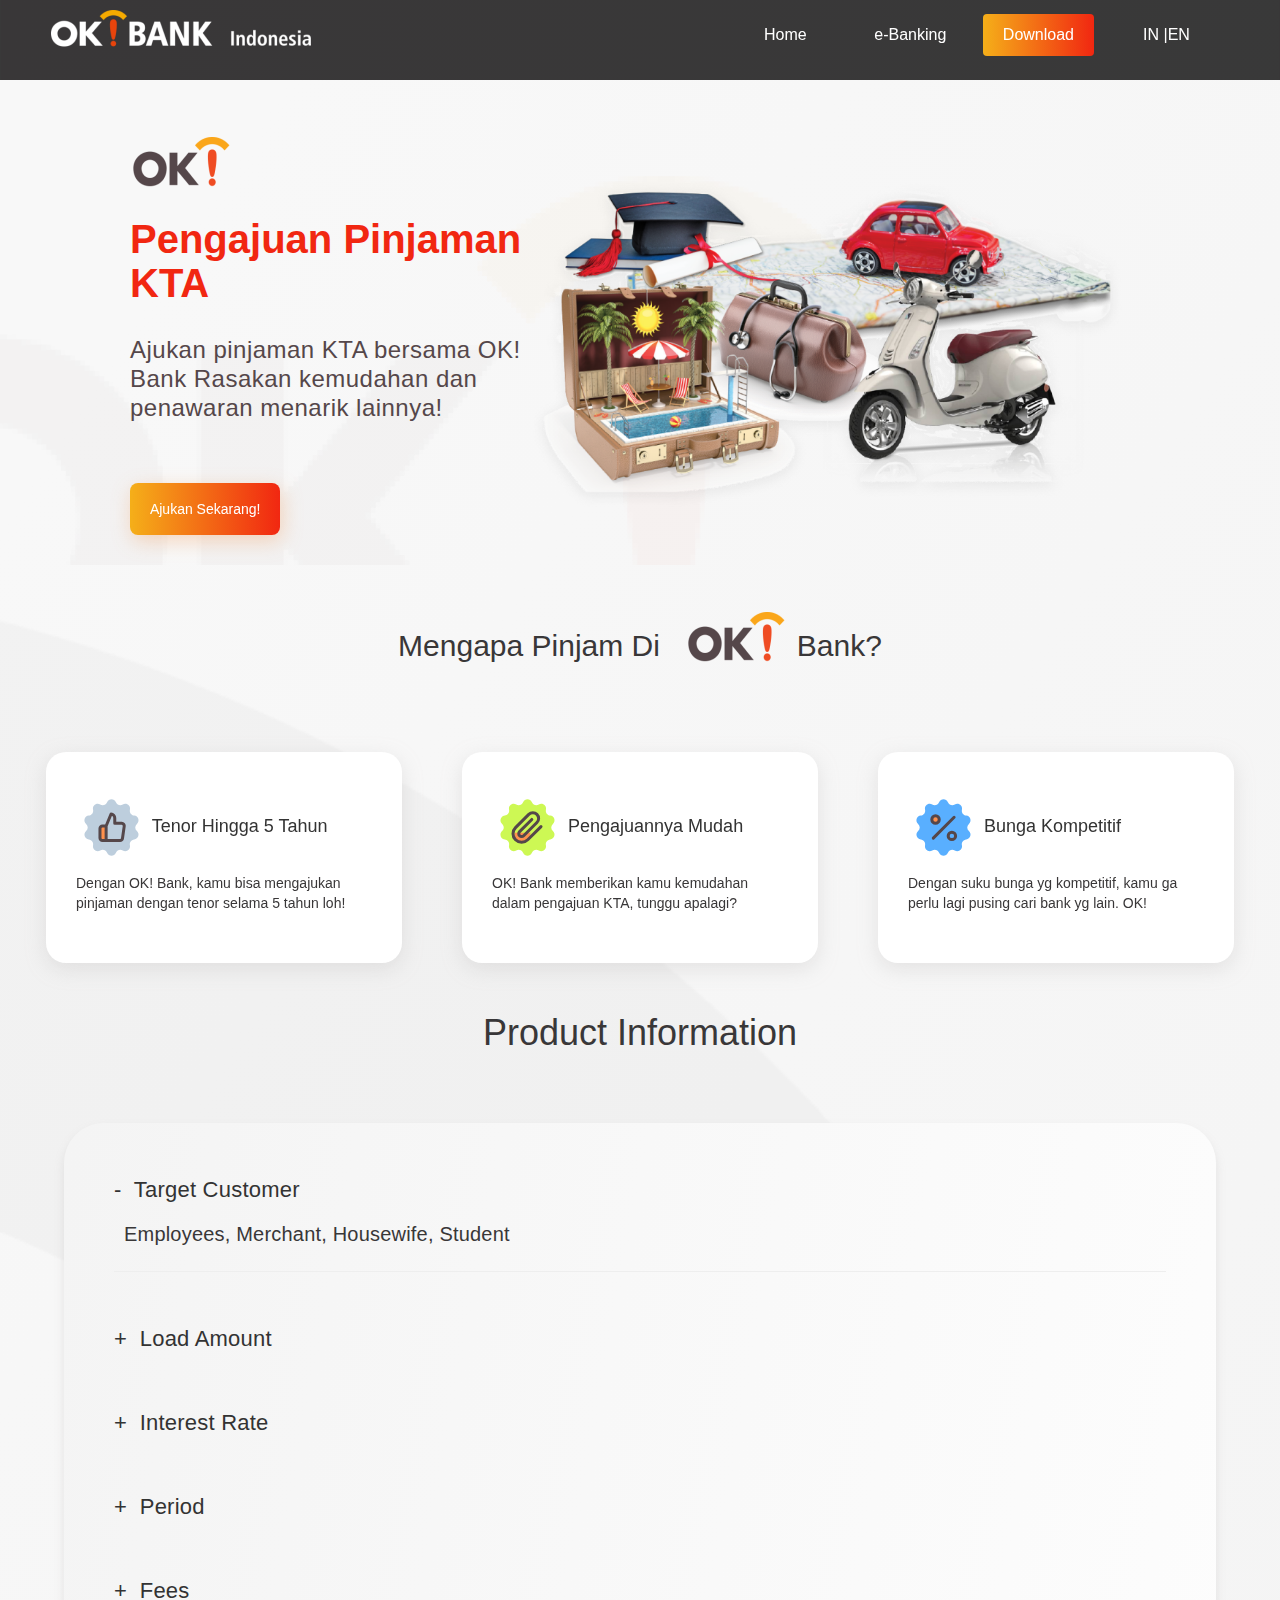
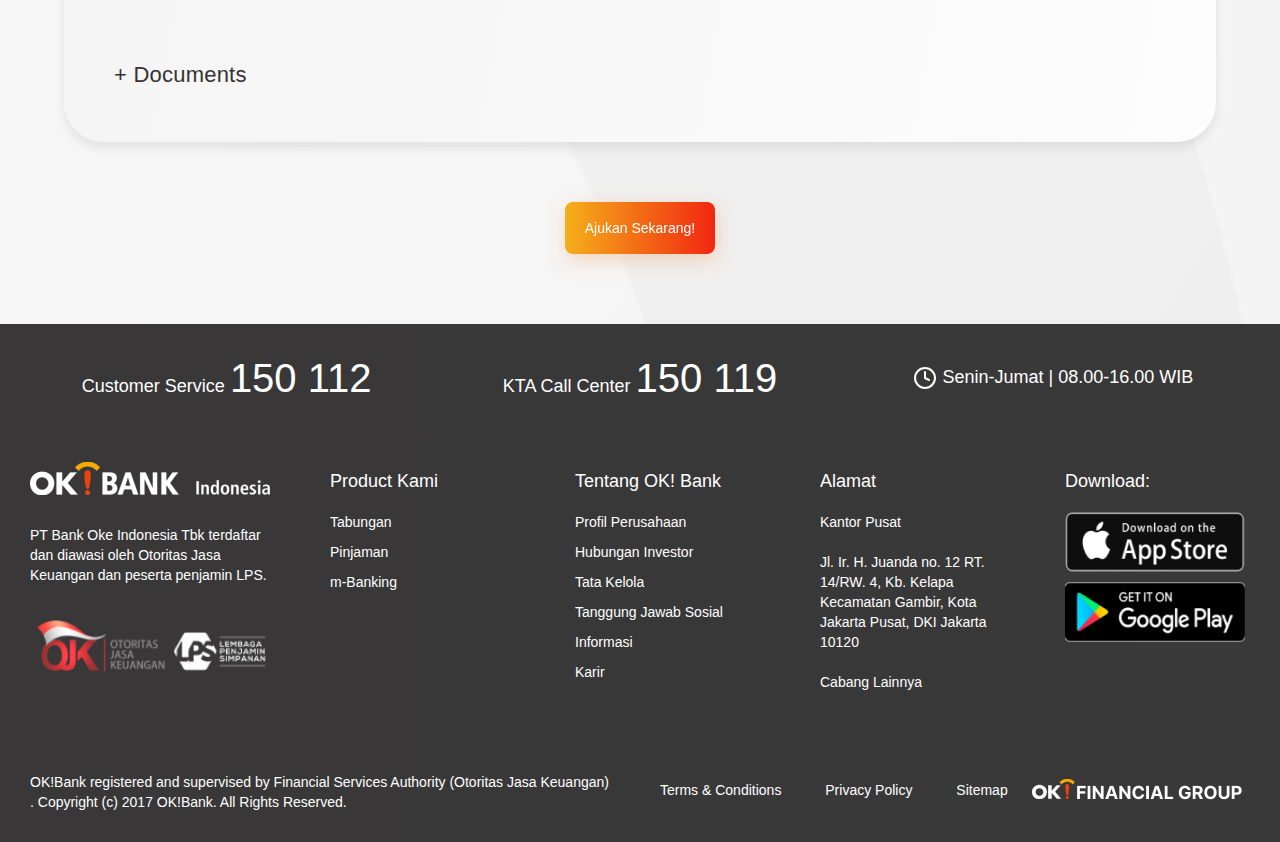
<file: index.html>
<!DOCTYPE html>
<html lang="en">

<head>
    <meta charset="UTF-8">
    <meta http-equiv="X-UA-Compatible" content="IE=edge">
    <meta name="viewport" content="width=device-width, initial-scale=1.0">
    <title>OK! Bank Indonesia</title>
    <link rel="preconnect" href="https://fonts.googleapis.com">
    <link rel="preconnect" href="https://fonts.gstatic.com" crossorigin>
    <link rel="stylesheet" href="https://maxcdn.bootstrapcdn.com/bootstrap/3.3.7/css/bootstrap.min.css">
    <link rel="stylesheet" href="style.css">

</head>

<body>
    <!-- Navbar section -->
    <nav class="navbar">
        <div class="navbar__container">
            <a href="https://www.okbank.co.id/id" id="navbar__logo"><img src="asset/logo-brand.png"
                    alt="ok! bank logo"></a>
            <div class="navbar__toggle" id="mobile-menu">
                <span class="bar"></span>
                <span class="bar"></span>
                <span class="bar"></span>
            </div>
            <ul class="navbar__menu">
                <li class="navbar__item">
                    <a href="https://www.okbank.co.id/id" class="navbar__links" id="home-page">Home</a>
                </li>
                <li class="navbar__item">
                    <a href="https://m.okbank.co.id/intn/main" class="navbar__links" id="download-page">e-Banking</a>
                </li>
                <li class="navbar__btn">
                    <a href="https://m.okbank.co.id/resources/intn/common/download_en.html" class="button"
                        id="download">Download</a>
                </li>
                <li class="navbar__item">
                    <a class=" navbar__links" id=" language__option">IN | <span>
                            EN</span></a>
                </li>
            </ul>
        </div>
    </nav>
    <!-- hero section -->
    <div class="hero__background">
        <div class="hero">
            <div class="hero__container">
                <div class="hero__title">
                    <img class="ok-logo" src="asset/ok-logo.png" alt="ok bank logo">
                    <h1 class="hero__heading">Pengajuan Pinjaman KTA</h1>
                    <p class="hero__decription">Ajukan pinjaman KTA bersama OK! Bank
                        Rasakan kemudahan dan penawaran menarik lainnya!</p>
                    <button class="main__btn"><a style="color: #ffff;" href="form-KTA.html">Ajukan
                            Sekarang!</a></button>
                </div>
                <div class="hero__landing">
                    <img class="hero__img" src="asset/hero-img.png" alt="hero image OK! Bank KTA">
                </div>
            </div>
        </div>
    </div>
    <!-- end hero section -->
    <div class="design__element">
        <!-- product benefit section -->
        <div class="benefit" id="benefit">
            <h2 class="benefit__title">
                Mengapa Pinjam Di &#160;
                <img class="ok-logo" style="margin-top:-20px ;" src="asset/ok-logo.png" alt="ok Bank logo">
                Bank?
            </h2>
            <div class="card__wrapper">
                <div class="benefit__card">
                    <h4 class="benefit__subtitle">
                        <img class="benefit__icon" src="asset/icon-thumb.svg" alt="icon thumb">
                        Tenor Hingga 5 Tahun
                    </h4>
                    <p class="benefit__description">
                        Dengan OK! Bank, kamu bisa mengajukan pinjaman dengan tenor selama 5 tahun loh!
                    </p>
                </div>
                <div class="benefit__card">
                    <h4 class="benefit__subtitle">
                        <img class="benefit__icon" src="asset/icon-document.svg" alt="icon thumb">
                        Pengajuannya Mudah
                    </h4>
                    <p class="benefit__description">
                        OK! Bank memberikan kamu kemudahan dalam pengajuan KTA, tunggu apalagi?
                    </p>
                </div>
                <div class="benefit__card">
                    <h4 class="benefit__subtitle">
                        <img class="benefit__icon" src="asset/icon-percent.svg" alt="icon thumb">
                        Bunga Kompetitif
                    </h4>
                    <p class="benefit__description">
                        Dengan suku bunga yg kompetitif, kamu ga perlu lagi pusing cari bank yg lain. OK!
                    </p>
                </div>
            </div>
        </div>
        <!-- end of product benefit -->

        <!-- product information -->
        <div class="product__information">
            <h1 class="product__title">
                Product Information
            </h1>
            <div class="product__container">
                <details class="product__info" open>
                    <summary>&#160; Target Customer</summary>
                    <p class="product__description">Employees, Merchant, Housewife, Student</p>
                    <hr>
                </details>
                <details class="product__info">
                    <summary>&#160; Load Amount</summary>
                    <p class="product__description">IDR 3 millions ~ IDR 200 million</p>
                    <hr>
                </details>
                <details class="product__info">
                    <summary>&#160; Interest Rate</summary>
                    <p class="product__description">0.89% ~ 3.49% (Month)</p>
                    <hr>
                </details>
                <details class="product__info">
                    <summary>&#160; Period</summary>
                    <p class="product__description">6, 12, 18, 24, 30 (Max. 60 months)</p>
                    <hr>
                </details>
                <details class="product__info">
                    <summary>&#160; Fees</summary>
                    <p class="product__description">4.0% Administration Fees</p>
                    <hr>
                </details>
                <details class="product__info">
                    <summary>&#160;Documents</summary>
                    <p class=" product__description">
                    <ul class="product__description">
                        <p class="personal__merchant">Personal</p>
                        <li>e-KTP</li>
                        <li>NPWP</li>
                        <li>Sallary Slip</li>
                    </ul>
                    <ul class=" product__description">
                        <p class="personal__merchant">Merchant</p>
                        <li>Turnover Data</li>
                        <li>TDP/SIUP/NIB</li>
                        <li>NPWP</li>
                    </ul>
                    </p>
                    <hr>
                </details>
            </div>
        </div>
        <!-- end of product information -->
        <!-- button CTA -->
        <div class=" CTA__container">
            <button class="main__btn1"><a style="color: #ffff;" href="form-KTA.html">Ajukan
                    Sekarang!</a></button>
        </div>
        <!-- end of button CTA -->
        <!-- CS section -->
        <div class="cs__wrapper">
            <div class="cs__section">
                <h4>Customer Service <span class="cs__bank">150 112</span></h4>
            </div>
            <div class="cs__section">
                <h4>KTA Call Center <span class="cs__KTA">150 119</span></h4>
            </div>
            <div class="cs__section">
                <h4>
                    <img src="asset/icon-clock.svg" alt="">
                    Senin-Jumat | 08.00-16.00 WIB
                </h4>
            </div>
        </div>
    </div>
    <!-- end of CS Section -->
    <!-- JavaScript -->
    <script src="app.js"></script>
</body>
<footer>
    <div class="footer__container">
        <div class="footer__links">
            <div class="footer__links__wrapper">
                <div class="footer__links__item">
                    <img class="logo__about" src="asset/logo__about.png" alt="Logo OK! Bank">
                    <p>PT Bank Oke Indonesia Tbk terdaftar dan diawasi oleh Otoritas Jasa Keuangan dan
                        peserta
                        penjamin LPS.
                    </p>
                    <img class=" logo__ojk__lps" src="asset/ojk-lps-logo.png" alt="logo OJK dan LPS">
                </div>
                <div class="footer__links__item">
                    <h4>Product Kami</h4>
                    <a href="#">Tabungan</a>
                    <a href="#">Pinjaman</a>
                    <a href="#">m-Banking</a>
                </div>
                <div class="footer__links__item">
                    <h4>Tentang OK! Bank</h4>
                    <a href="#">Profil Perusahaan</a>
                    <a href="#">Hubungan Investor</a>
                    <a href="#">Tata Kelola</a>
                    <a href="#">Tanggung Jawab Sosial</a>
                    <a href="#">Informasi</a>
                    <a href="#">Karir</a>
                </div>
                <div class="footer__links__item">
                    <h4>Alamat</h4>
                    <p>Kantor Pusat</p>
                    <p>
                        Jl. Ir. H. Juanda no. 12
                        RT. 14/RW. 4, Kb. Kelapa
                        Kecamatan Gambir,
                        Kota Jakarta Pusat, DKI Jakarta
                        10120
                    </p>
                    <p>Cabang Lainnya</p>
                </div>
                <div class="footer__links__item">
                    <h4 class="ok__bank__headline">Download:</h4>
                    <a href="#"><img class="app__store" src="asset/app-store-img.png"
                            alt="download via iOS app store"></a>
                    <a href="#"><img class="google__play" src="asset/google-play-img.png"
                            alt="download via android google play store"></a>
                </div>
            </div>
        </div>
        <section class="copyright">
            <div class="copyright__wrapper">
                <p>
                    OK!Bank registered and supervised by Financial Services Authority (Otoritas Jasa Keuangan) .
                    Copyright (c) 2017 OK!Bank. All Rights Reserved.
                </p>
                <div class="term__condition">
                    <a href="#">Terms & Conditions</a>
                    <a href="#">Privacy Policy</a>
                    <a href="#">Sitemap</a>
                    <img src="asset/ok_financial_group.png" alt="ok! bank financial group">
                </div>
            </div>
        </section>
    </div>
</footer>

</html>
</file>
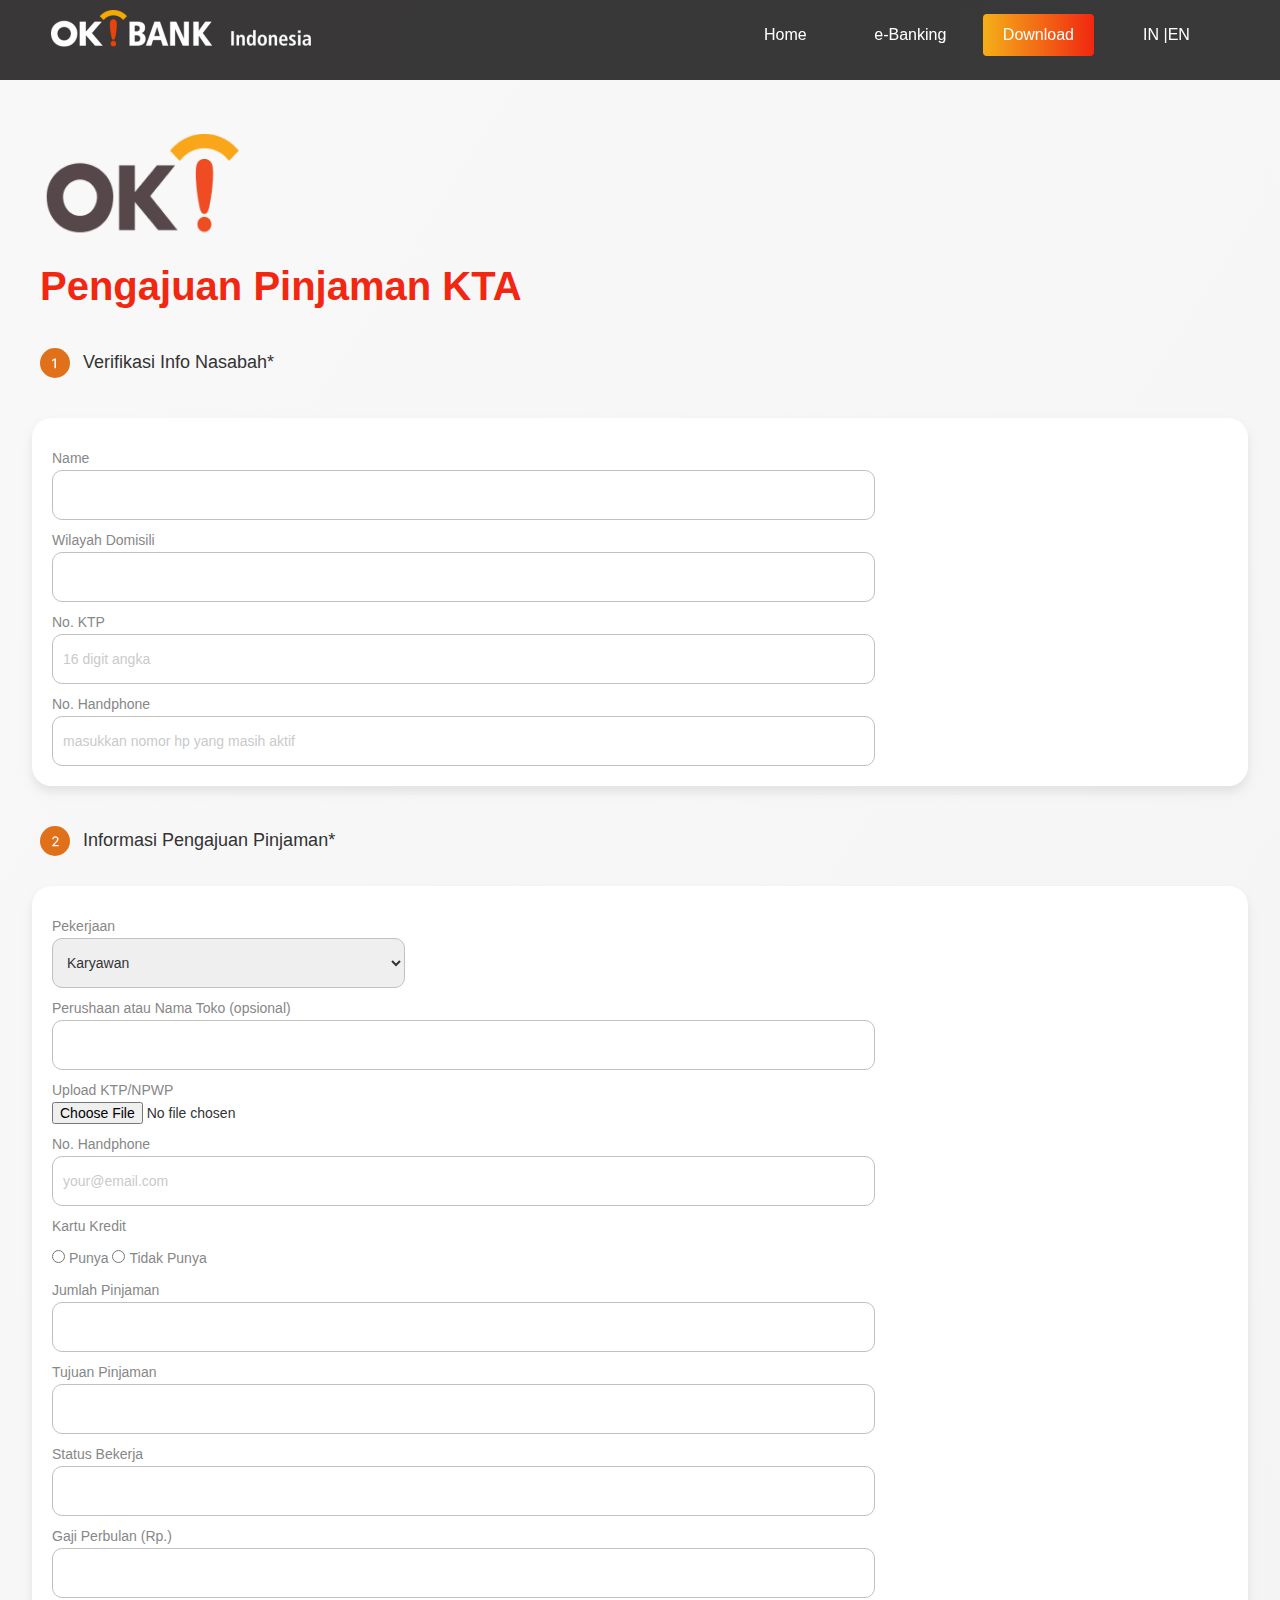
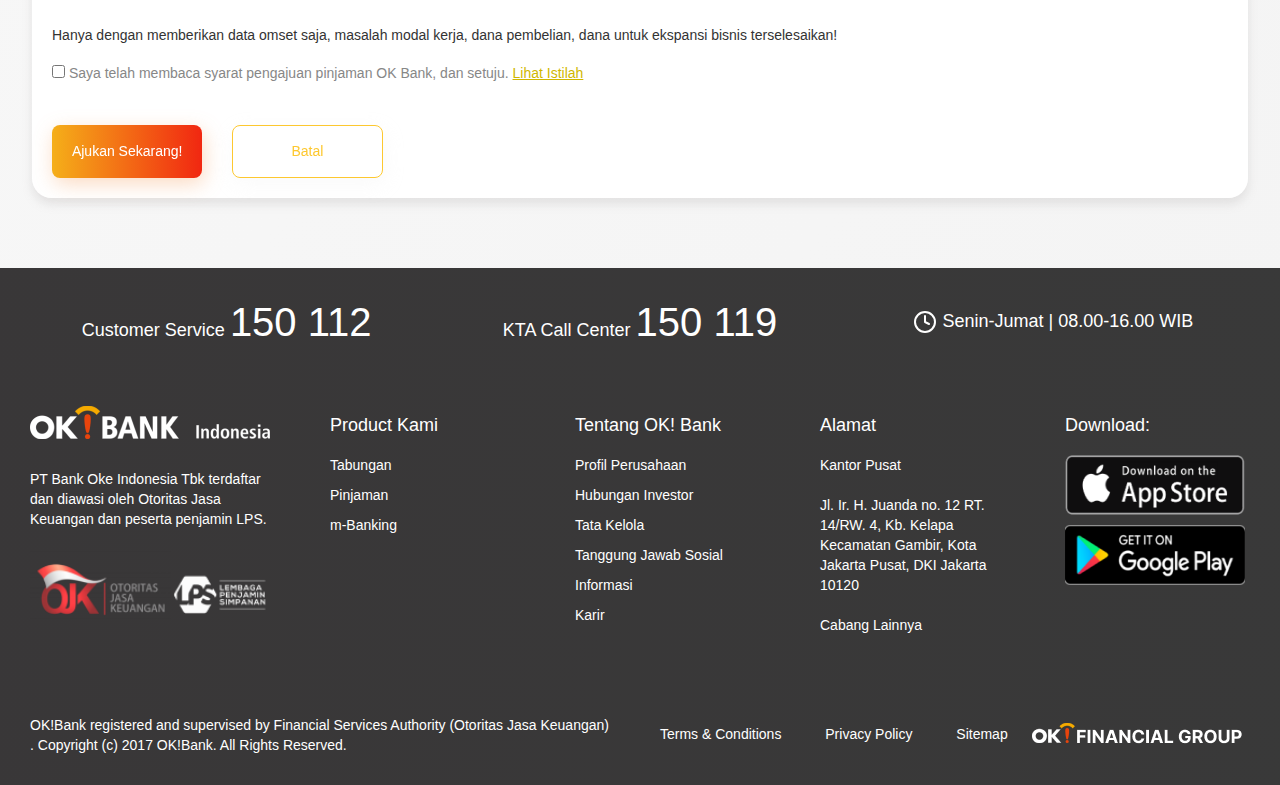
<file: form-KTA.html>
<!DOCTYPE html>
<html lang="en">

<head>
    <meta charset="UTF-8">
    <meta http-equiv="X-UA-Compatible" content="IE=edge">
    <meta name="viewport" content="width=device-width, initial-scale=1.0">
    <title>OK! Bank Indonesia</title>
    <link rel="preconnect" href="https://fonts.googleapis.com">
    <link rel="preconnect" href="https://fonts.gstatic.com" crossorigin>
    <link rel="stylesheet" href="https://maxcdn.bootstrapcdn.com/bootstrap/3.3.7/css/bootstrap.min.css">
    <link rel="stylesheet" href="style.css">

</head>

<body>
    <!-- Navbar section -->
    <nav class="navbar">
        <div class="navbar__container">
            <a href="https://www.okbank.co.id/id" id="navbar__logo"><img src="asset/logo-brand.png"
                    alt="ok! bank logo"></a>
            <div class="navbar__toggle" id="mobile-menu">
                <span class="bar"></span>
                <span class="bar"></span>
                <span class="bar"></span>
            </div>
            <ul class="navbar__menu">
                <li class="navbar__item">
                    <a href="https://www.okbank.co.id/id" class="navbar__links" id="home-page">Home</a>
                </li>
                <li class="navbar__item">
                    <a href="https://m.okbank.co.id/intn/main" class="navbar__links" id="download-page">e-Banking</a>
                </li>
                <li class="navbar__btn">
                    <a href="https://m.okbank.co.id/resources/intn/common/download_en.html" class="button"
                        id="download">Download</a>
                </li>
                <li class="navbar__item">
                    <a class=" navbar__links" id=" language__option">IN | <span>
                            EN</span></a>
                </li>
            </ul>
        </div>
    </nav>
    <!-- end of navbar -->
    <!-- form apply KTA -->
    <div class="KTA__title">
        <img src="asset/ok-logo.png" alt="ok bank logo">
        <h4 class="hero__heading2">Pengajuan Pinjaman KTA</h4>
    </div>
    <div class="form__container">
        <div class="form__heading">
            <h4>
                <img class="numb__one" src="asset/one.svg" alt="form verifikasi nasabah">
                Verifikasi Info Nasabah*
            </h4>
        </div>
        <div class="form__verification">
            <form class="form__verif">
                <label for="fname" id="fname">Name</label><br>
                <input type="text" name="fname" required><br>
                <label for="domisili" id="domisili">Wilayah Domisili</label><br>
                <input type="text" name="domisili" required><br>
                <label for="no-KTP" id="no-KTP">No. KTP</label><br>
                <input type="number" name="no-KTP" placeholder="16 digit angka" required><br>
                <label for="no-hp" id="no-hp">No. Handphone</label><br>
                <input type="tel" name="no-hp" placeholder="masukkan nomor hp yang masih aktif" required><br>
            </form>
        </div>
        <div class="form__heading">
            <h4>
                <img class="numb__two" src="asset/two.svg" alt="form apply KTA">
                Informasi Pengajuan Pinjaman*
            </h4>
        </div>
        <div class="form__apply__KTA">
            <form class="form__apply">
                <label for="jobs" id="jobs">Pekerjaan</label><br>
                <select id="jobs" name="jobs" required>
                    <option value="Karyawan">Karyawan</option>
                    <option value="Pengusaha">Pengusaha</option>
                    <option value="Pelajar">Pelajar</option>
                    <option value="Ibu Rumah Tangga">Ibu Rumah Tangga</option>
                    <option value="Bukan Pelajar">Bukan Pelajar</option>
                    <option value="Perusahaan">Perusahaan</option>
                </select><br>
                <label for="merchant" id="merchant">Perushaan atau Nama
                    Toko (opsional)</label><br>
                <input class="form__input" type="text" name="merchant"><br>
                <label for="myfile">Upload KTP/NPWP</label>
                <input type="file" id="myfile" name="myfile">
                <label for="email" id="email">No. Handphone</label><br>
                <input class="form__input type=" email" name="email" placeholder="your@email.com"><br>
                <label for="kartu__kredit" id="kartu__kredit">Kartu Kredit</label><br>
                <input class=" radioButton" type="radio" name="kartu__kredit" value="punya">
                <label for="kartu__kredit" id="kartu__kredit">Punya</label>
                <input type="radio" name="kartu__kredit" value="tidak punya">
                <label for="kartu__kredit" id="kartu__kredit">Tidak Punya</label><br>
                <label for="jumlah__pinjaman" id="jumlah__pinjaman">Jumlah Pinjaman</label><br>
                <input class="form__input type=" number" name="jumlah__pinjaman" required><br>
                <label for="tujuan__pinjaman" id="tujuan__pinjaman">Tujuan Pinjaman</label><br>
                <input class="form__input type=" text" name="tujuan__pinjaman" required><br>
                <label for="status__bekerja" id="status__bekerja">Status Bekerja</label><br>
                <input class="form__input type=" text" name="status__bekerja" required><br>
                <label for="gaji__perbulan" id="gaji__perbulan">Gaji Perbulan (Rp.)</label><br>
                <input class="form__input type=" number" name="gaji__perbulan" required><br>

                <h5>Hanya dengan memberikan data omset saja, masalah modal kerja, dana pembelian, dana untuk ekspansi
                    bisnis terselesaikan!</h5>
                <input class="terms__checked" type="checkbox" id="apply__terms" name="apply__terms" value="agree">
                <label for="apply__terms">Saya telah membaca syarat pengajuan pinjaman OK Bank, dan setuju.
                    <span id="popUp__terms">Lihat Istilah</span></label><br>
                <div class="btn__cta__KTA">
                    <button type="submit" class="main__btn2"><a style="color: #ffff;" href="form-KTA.html">Ajukan
                            Sekarang!</a></button>
                    <button class="secondary__btn"><a style="color: #fdc830;" href="index.html">Batal</a></button>
                </div>
            </form>
            <!-- The Modal -->
            <div id="popUp" class="modal">

                <!-- Modal content -->
                <div class="modal__content">
                    <span class="close">&times;</span>
                    <h2>OK BANK Parsyaratan</h2>
                    <p style="color:#393738">
                        The applicant will follow the terms and conditions of the OK Bank personal loan product.
                        <br><br>
                        The terms of the loan, including the loan amount and interest rate, may change according to the
                        results of the loan review.
                        <br><br>
                        Customer information written by the customer will be collected and provided to the OK Bank. OK
                        The bank can use it to progress the loan and give it to the partner company.
                        <br><br>
                        For the loan application process, the debtor must agree that the bank can use the credit
                        information and personal information of the debtor until the credit process is complete. If the
                        debtor does not approve, there will be restrictions in the credit approval process.
                        <br><br>
                        Based on customer information provided, OK The bank conducts a loan review, loan payments can be
                        made when completing the application (contract) after the loan agreement.
                        <br><br>
                        Loans will be sent to the bank account that the customer chooses (including other banks), and OK
                        The bank will cover all costs incurred in loan transfers.
                        <br><br>
                        Loan installments must be made to the OK Bank customer account or the account specified by the
                        Bank on the monthly contract specified by the customer. However, even if that day is the day of
                        the agreement, the payment is made after the bank&39;s deadline will be considered a late
                        payment, it is the customers responsibility.
                        <br><br>
                        The bank withdraws installments from the OK Bank account designated by the customer on the day
                        of commitment. However, if the customer&39;s account balance is insufficient, only a portion of
                        the amount can be withdrawn, as a result, the customer is responsible for the delay.
                        <br><br>
                        Repayment of installments follows the monthly payment schedule, bill fees vary between the first
                        and last month because it depends on the number of days used.
                        <br><br>
                        Loan money will be sent to the customer&39;s account by reducing administration fees by 1% and
                        provision fees by 1.5%.
                        <br><br>
                        If repayment is accelerated, the replacement fee is 2% of the total remaining principal debt.
                        <br><br>
                        If there is a delay in installment payments, the fee is 5% arrears per month from the total
                        installments per month.
                        <br><br>
                        If the bank determines that the customer cannot pay the debt normally, the bank can charge the
                        principal payment fee by confiscating the customer pension or social security insurance (BPJS)
                        and severance pay.
                        <br><br>
                        Banks must notify customers in advance if there are changes to the products and services used by
                        customers.
                        <br><br>
                        The customer must notify the bank immediately if there is a change in personal information when
                        using the service.
                        <br><br>
                        During the loan period, customers can be contacted via telephone, SMS, DM, etc. To maintain
                        products, offer services that can contact customers.
                        <br><br><br>
                        <bold>Ver.5 (2019.4.15)</bold>
                    </p>
                    <button class="main__btn3"><a style="color: #ffffff;">Ok!</a></button>
                </div>

            </div>

        </div>
    </div>
    <!-- end of apply KTA -->

    <script src="app.js"></script>
</body>
<div class="cs__wrapper">
    <div class="cs__section">
        <h4>Customer Service <span class="cs__bank">150 112</span></h4>
    </div>
    <div class="cs__section">
        <h4>KTA Call Center <span class="cs__KTA">150 119</span></h4>
    </div>
    <div class="cs__section">
        <h4>
            <img src="asset/icon-clock.svg" alt="">
            Senin-Jumat | 08.00-16.00 WIB
        </h4>
    </div>
</div>
<footer>
    <div class="footer__container">
        <div class="footer__links">
            <div class="footer__links__wrapper">
                <div class="footer__links__item">
                    <img class="logo__about" src="asset/logo__about.png" alt="Logo OK! Bank">
                    <p>PT Bank Oke Indonesia Tbk terdaftar dan diawasi oleh Otoritas Jasa Keuangan dan
                        peserta
                        penjamin LPS.
                    </p>
                    <img class=" logo__ojk__lps" src="asset/ojk-lps-logo.png" alt="logo OJK dan LPS">
                </div>
                <div class="footer__links__item">
                    <h4>Product Kami</h4>
                    <a href="#">Tabungan</a>
                    <a href="#">Pinjaman</a>
                    <a href="#">m-Banking</a>
                </div>
                <div class="footer__links__item">
                    <h4>Tentang OK! Bank</h4>
                    <a href="#">Profil Perusahaan</a>
                    <a href="#">Hubungan Investor</a>
                    <a href="#">Tata Kelola</a>
                    <a href="#">Tanggung Jawab Sosial</a>
                    <a href="#">Informasi</a>
                    <a href="#">Karir</a>
                </div>
                <div class="footer__links__item">
                    <h4>Alamat</h4>
                    <p>Kantor Pusat</p>
                    <p>
                        Jl. Ir. H. Juanda no. 12
                        RT. 14/RW. 4, Kb. Kelapa
                        Kecamatan Gambir,
                        Kota Jakarta Pusat, DKI Jakarta
                        10120
                    </p>
                    <p>Cabang Lainnya</p>
                </div>
                <div class="footer__links__item">
                    <h4 class="ok__bank__headline">Download:</h4>
                    <a href="#"><img class="app__store" src="asset/app-store-img.png"
                            alt="download via iOS app store"></a>
                    <a href="#"><img class="google__play" src="asset/google-play-img.png"
                            alt="download via android google play store"></a>
                </div>
            </div>
        </div>
        <section class="copyright">
            <div class="copyright__wrapper">
                <p>
                    OK!Bank registered and supervised by Financial Services Authority (Otoritas Jasa Keuangan) .
                    Copyright (c) 2017 OK!Bank. All Rights Reserved.
                </p>
                <div class="term__condition">
                    <a href="#">Terms & Conditions</a>
                    <a href="#">Privacy Policy</a>
                    <a href="#">Sitemap</a>
                    <img src="asset/ok_financial_group.png" alt="ok! bank financial group">
                </div>
            </div>
        </section>
    </div>
</footer>

</html>
</file>
<file: style.css>
@import url(ktaStyle.css);

* {
  padding: 0;
  margin: 0;
  box-sizing: border-box;
  font-family: "Noto Sans", sans-serif;
  scroll-behavior: smooth;
}

body {
  background: linear-gradient(122.43deg, #f8f8f8 11.88%, #f4f4f4 90.38%);
}
/* navbar CSS */
#navbar__logo img {
  display: flex;
  justify-content: center;
  align-items: center;
  cursor: pointer;
  width: 260px;
  margin: 10px auto;
  height: 36.53px;
}

.navbar {
  height: 80px;
  display: flex;
  border-radius: 0;
  justify-content: center;
  align-items: center;
  font-size: 1.2rem;
  position: sticky;
  top: 0;
  z-index: 999;
  background: linear-gradient(90.37deg, #393738 0%, #393939 106.68%);
}

.navbar__container {
  display: flex;
  justify-content: space-between;
  height: 80px;
  z-index: 1;
  width: 100%;
  max-width: 1400px;
  margin: 0 auto;
  padding: 0 50px;
}
.navbar__menu {
  display: flex;
  align-items: center;
  list-style: none;
}

.navbar__item {
  height: 80px;
}
.navbar__links {
  color: #ffff;
  display: flex;
  align-items: center;
  justify-content: center;
  width: 125px;
  text-decoration: none;
  font-size: 16px;
  height: 100%;
  transition: all 0.3s ease;
}

.navbar__btn {
  display: flex;
  justify-content: center;
  align-items: center;
  padding: 0 1rem;
  width: 100%;
}

.button {
  display: flex;
  justify-content: center;
  align-items: center;
  text-decoration: none;
  padding: 10px 20px;
  font-size: 16px;
  color: #ffff;
  height: 100%;
  width: 100%;
  border: none;
  outline: none;
  border-radius: 4px;
  background: #f12711;
  background: -webkit-linear-gradient(to right, #f5af19, #f12711);
  background: linear-gradient(to right, #f5af19, #f12711);
}

.navbar__links:hover {
  color: #d0b700;
  transition: all 0.3s ease;
  text-decoration: none;
}

.button:hover {
  color: #ffff;
  transition: all 0.3s ease;
  text-decoration: none;
  background: #fdc830;
  background: -webkit-linear-gradient(to right, #f37335, #fdc830);
  background: linear-gradient(to right, #f37335, #fdc830);
}
/* end of navbar CSS */

/* media screen CSS */
@media screen and (max-width: 540px) {
  .hero__title {
    margin-left: 10px;
  }
  .cs__wrapper {
    grid-template-columns: 1fr;
  }
}
@media screen and (max-width: 960px) {
  .navbar__container {
    display: flex;
    justify-content: space-between;
    height: 80px;
    z-index: 1;
    width: 100%;
    max-width: 1400px;
    padding: 0;
  }
  .navbar__menu {
    display: grid;
    grid-template-columns: auto;
    margin: 0;
    width: 100%;
    position: absolute;
    top: -1000px;
    opacity: 1;
    transform: all 0.5s ease;
    z-index: -1;
    background: linear-gradient(90.37deg, #393738 0%, #393939 106.68%);
  }
  .navbar__menu.active {
    background: linear-gradient(90.37deg, #393738 0%, #393939 106.68%);
    top: 100%;
    opacity: 1;
    transform: all 0.5s ease;
    z-index: 99;
    height: 60vh;
    font-size: 1.6rem;
  }
  #navbar__logo {
    padding-left: 25px;
  }
  .navbar__toggle .bar {
    display: block;
    width: 25px;
    height: 3px;
    margin: 5px auto;
    transition: all 0.3s ease-in-out;
    background: #ffff;
  }
  .navbar__item {
    width: 100%;
  }
  .navbar__links {
    text-align: center;
    padding: 2rem;
    width: 100%;
    display: table;
  }
  .navbar__btn {
    padding-bottom: 2rem;
  }
  .button {
    display: flex;
    justify-content: center;
    align-items: center;
    width: 80%;
    height: 80px;
    margin: 0 auto;
  }
  #mobile-menu {
    position: absolute;
    top: 20%;
    right: 5%;
    transform: translate(5%, 20%);
  }
  .hero__landing {
    display: none;
  }
  div.hero__title {
    margin-left: 20px;
  }
  div.card__wrapper {
    display: flex;
    flex-direction: column;
  }
  div.cs__wrapper {
    display: grid;
    grid-template-columns: 1fr 1fr;
  }
  .footer__section {
    display: none;
  }
}
.navbar__toggle .bar {
  display: block;
  cursor: pointer;
}

#mobile-menu.is-active .bar:nth-child(2) {
  opacity: 0;
}
#mobile-menu.is-active .bar:nth-child(1) {
  transform: translateY(8px) rotate(45deg);
}

#mobile-menu.is-active .bar:nth-child(3) {
  transform: translateY(-8px) rotate(-45deg);
}
/* end of navbar css */

/* hero css */
.ok-logo {
  width: 103.6px;
  height: 67px;
}
.hero__background {
  background-image: url("./asset/design-element-ok!.png");
  background-repeat: no-repeat;
  background-size: 898px;
  height: 100%;
}
.hero__container {
  display: flex;
  flex-direction: row;
  align-items: center;
  justify-content: space-between;
  max-width: 1400px;
  margin: 0 auto;
  height: 90%;
  padding: 30px;
}

.hero__title {
  margin-left: 100px;
}
.hero__landing {
  margin-right: 125px;
}
.hero__heading {
  width: 100%;
  color: #f12711;
  font-size: 40px;
  font-weight: 700;
  margin-bottom: 30px;
}
.hero__decription {
  width: 100%;
  height: 88px;
  font-weight: 500;
  font-size: 24px;
  line-height: 29px;
  letter-spacing: 0.02em;
  margin-bottom: 30px;
  color: #55474a;
}
.hero__img {
  width: 598px;
  height: auto;
  display: flex;
  justify-content: center;
  align-items: center;
}
.main__btn {
  width: 150.32px;
  height: 52.13px;
  border: 0;
  margin-top: 30px;
  border-radius: 8px;
  text-decoration: none;
  background: #f12711;
  background: -webkit-linear-gradient(to right, #f5af19, #f12711);
  background: linear-gradient(to right, #f5af19, #f12711);
  filter: drop-shadow(2px 6px 10px rgba(243, 136, 55, 0.3));
}
.main__btn:hover {
  color: #ffff;
  transition: all 0.3s ease;
  text-decoration: none;
  background: #fdc830;
  background: -webkit-linear-gradient(to right, #f37335, #fdc830);
  background: linear-gradient(to right, #f37335, #fdc830);
}
/* end of hero CSS */

/* product benefit CSS */
.benefit {
  display: flex;
  flex-direction: column;
  justify-content: center;
  align-items: center;
  max-width: 1400px;
  margin: 0 auto;
  height: 100%;
}
.benefit__description {
  color: #393738;
}
.benefit__title {
  color: #393738;
}
.card__wrapper {
  display: flex;
  flex-direction: row;
}

.benefit__card {
  display: flex;
  flex-direction: column;
  justify-content: center;
  width: 356px;
  background: #ffffff;
  margin: 30px;
  padding: 30px;
  border-radius: 20px;
  filter: drop-shadow(0px 6px 10px rgba(170, 169, 169, 0.25));
}
.benefit__card:hover {
  transform: scale(1.075);
  transition: 0.3s ease-in;
  cursor: pointer;
}
.benefit__title {
  width: 90%;
  padding: 40px;
  text-align: center;
}

/* product information */
.product__title {
  color: #393738;
}

.product__information {
  display: flex;
  flex-direction: column;
  align-items: center;
  justify-content: center;
}

.product__container {
  width: 90%;
  margin: 60px auto;
  background: linear-gradient(100.16deg, #f4f4f4 0.53%, #ffffff 126.96%);
  box-shadow: 0px 6px 10px rgba(170, 169, 169, 0.25);
  border-radius: 40px;
}
.product__info {
  margin: 50px;
  font-weight: 400;
  font-size: 22px;
  line-height: 34px;

  letter-spacing: 0.01em;
}
.product__description {
  margin: 10px;
  font-weight: 200;
  font-size: 20px;
  line-height: 34px;
  color: #393738;
  letter-spacing: 0.01em;
}
.personal__merchant {
  font-weight: 400;
  color: #393738;
}
details > summary {
  list-style-type: none;
}

details > summary::-webkit-details-marker {
  display: none;
}

details > summary::before {
  content: "+";
}

details[open] > summary::before {
  content: "-";
}
summary:hover {
  color: #d0b700;
  cursor: pointer;
  transition: all 0.3s ease;
  text-decoration: none;
  background-color: -webkit-linear-gradient(to right, #f37335, #fdc830);
  background-color: linear-gradient(to right, #f37335, #fdc830);
}

.design__element {
  background-image: url("./asset/design-element.png");
  background-repeat: no-repeat;
  background-size: 50%;
  background-size: cover;
  height: 150%;
}

/* CTA CSS */
.CTA__container {
  display: flex;
  align-items: center;
  justify-content: center;
}
.main__btn1 {
  width: 150.32px;
  height: 52.13px;
  border: 0;
  border-radius: 8px;
  text-decoration: none;
  background: #f12711;
  background: -webkit-linear-gradient(to right, #f5af19, #f12711);
  background: linear-gradient(to right, #f5af19, #f12711);
  filter: drop-shadow(2px 6px 10px rgba(243, 136, 55, 0.3));
}
.main__btn1:hover {
  color: #ffff;
  transition: all 0.3s ease;
  text-decoration: none;
  background: #fdc830;
  background: -webkit-linear-gradient(to right, #f37335, #fdc830);
  background: linear-gradient(to right, #f37335, #fdc830);
}
/* cs CSS */
.cs__wrapper {
  display: grid;
  grid-template-columns: 1fr 1fr 1fr;
  grid-template-rows: 1fr;
  align-items: center;
  margin-top: 70px;
  padding: 20px;
  background: linear-gradient(92.58deg, #393738 -5.91%, #393939 105.81%);
}

.cs__section {
  display: flex;
  justify-content: center;
  align-items: center;
  font-weight: 400;
  font-size: 26px;
  line-height: 31px;
  color: #ffffff;
}

.cs__bank,
.cs__KTA {
  font-weight: 500;
  font-size: 40px;
  line-height: 48px;

  color: #ffffff;
}

/* footer CSS */
.footer__container {
  display: flex;
  flex-direction: column;
  justify-content: center;
  background: linear-gradient(92.58deg, #393738 -5.91%, #393939 105.81%);
}

.logo__about {
  display: flex;
  align-items: center;
  cursor: pointer;
  margin-bottom: 30px;
}

.footer__links {
  width: 100%;
  max-width: 1400px;
  display: flex;
  justify-content: center;
}

.footer__links__wrapper {
  display: flex;
}

.footer__links__item {
  width: 100%;
  display: flex;
  flex-direction: column;
  margin: 30px;
  text-align: left;
  box-sizing: border-box;
}

.footer__links__item h4,
p {
  color: #ffffff;
  margin-bottom: 20px;
}
.footer__links__item a {
  color: #ffffff;
  text-decoration: none;
  cursor: pointer;
  margin-bottom: 10px;
}
.footer__links__item a:hover {
  color: #d0b700;
  transition: all 0.3s ease;
  text-decoration: none;
  cursor: pointer;
}
.app__store,
.google__play {
  width: 180px;
  height: 60px;
}
/* end of footer */

/* section footer */
.copyright__wrapper {
  display: grid;
  grid-template-columns: 1fr 1fr;
  grid-template-rows: 1fr;
  align-items: center;
}
.copyright__wrapper p {
  margin: 30px;
}
.term__condition a {
  align-items: center;
  margin: 20px;
  justify-content: center;
  color: #ffffff;
  text-decoration: none;
}
.term__condition a:hover {
  color: #d0b700;
  transition: all 0.3s ease;
  text-decoration: none;
  cursor: pointer;
}
/* end of section footer */
@media screen and (max-width: 820px) {
  .footer__links {
    margin-bottom: 2rem;
  }
  .copyright {
    margin-bottom: 2rem;
  }
  .footer__links__wrapper {
    flex-direction: column;
  }
  img.logo__about,
  img.logo__ojk__lps {
    flex-direction: column;
    width: 180px;
    height: 60px;
  }
  .cs__section h4 {
    font-size: 14px;
  }
  .cs__bank,
  .cs__KTA {
    font-weight: 500;
    font-size: 30px;
    line-height: 48px;

    color: #ffffff;
  }
}

@media screen and (max-width: 420px) {
  .footer__links__item {
    margin: 0;
    padding: 10px;
    width: 100%;
  }
  .cs__section h4 {
    font-size: 14px;
  }
  img.logo__about,
  img.logo__ojk__lps {
    flex-direction: column;
    width: 180px;
    height: 60px;
  }
  .cs__bank,
  .cs__KTA {
    font-weight: 500;
    font-size: 30px;
    line-height: 48px;

    color: #ffffff;
  }
}
</file>
